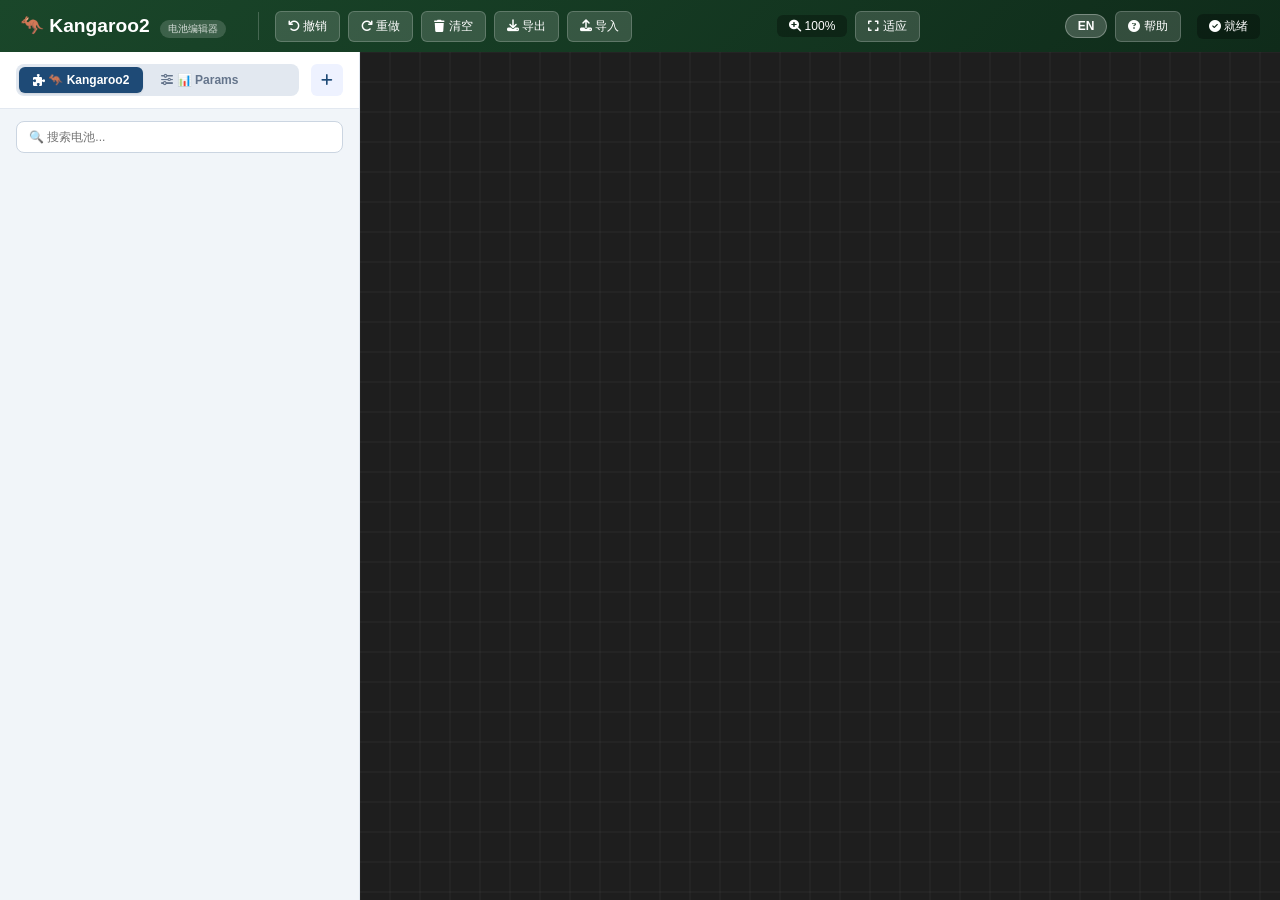
<file: index.html>
<!DOCTYPE html>
<html lang="zh-CN">
<head>
    <meta charset="UTF-8">
    <meta name="viewport" content="width=device-width, initial-scale=1.0, user-scalable=no, viewport-fit=cover">
    <link rel="stylesheet" href="https://cdnjs.cloudflare.com/ajax/libs/font-awesome/6.5.1/css/all.min.css">
    <title>Grasshopper编辑器 - Rhino8</title>
    <link rel="stylesheet" href="css/style.css">
</head>
<body>
    <div class="app-container">
        <!-- 顶部工具栏 -->
        <div class="toolbar">
            <div class="toolbar-left">
                <div class="logo-area">
                    <h1>🦘 Kangaroo2</h1>
                    <span class="subtitle">电池编辑器</span>
                </div>
                <div class="toolbar-divider"></div>
                <button id="undoBtn" class="tool-btn" title="撤销 (Ctrl+Z)"><i class="fas fa-undo"></i> 撤销</button>
                <button id="redoBtn" class="tool-btn" title="重做 (Ctrl+Y)"><i class="fas fa-redo"></i> 重做</button>
                <button id="clearCanvas" class="tool-btn"><i class="fas fa-trash"></i> 清空</button>
                <button id="exportJson" class="tool-btn"><i class="fas fa-download"></i> 导出</button>
                <button id="importJson" class="tool-btn"><i class="fas fa-upload"></i> 导入</button>
                <input type="file" id="importFile" accept=".json" style="display: none;">
            </div>
            <div class="toolbar-center">
                <span class="zoom-info"><i class="fas fa-search-plus"></i> <span id="zoomLevel">100</span>%</span>
                <button id="zoomFit" class="tool-btn-small"><i class="fas fa-expand"></i> 适应</button>
            </div>
            <div class="toolbar-right">
                <button id="langBtn" class="lang-switch">EN</button>
                <button id="showHelp" class="tool-btn-small"><i class="fas fa-question-circle"></i> 帮助</button>
                <span class="status" id="status"><i class="fas fa-check-circle"></i> 就绪</span>
            </div>
        </div>

        <!-- 主体区域 -->
        <div class="main-content">
            <!-- 左侧电池库 -->
            <div class="component-library">
                <!-- 菜单切换栏 - 动态生成 -->
                <div class="library-header">
                    <div class="library-tabs" id="libraryTabs">
                        <!-- 菜单按钮将动态生成 -->
                    </div>
                    <button id="addCustomComponent" class="icon-btn" title="添加自定义电池"><i class="fas fa-plus"></i></button>
                </div>
                <input type="text" id="librarySearch" class="library-search" placeholder="🔍 搜索电池...">
                <div class="categories-container" id="categoriesContainer">
                    <div style="color: #888; text-align: center; padding: 40px;">加载组件数据中...</div>
                </div>
            </div>

            <!-- 右侧画布区域 -->
            <div class="canvas-container">
                <canvas id="canvas" class="canvas"></canvas>
                <!-- 右键菜单 -->
                <div class="context-menu" id="contextMenu" style="display: none;">
                    <div class="context-item" data-action="delete"><i class="fas fa-trash"></i> 删除</div>
                    <div class="context-item" data-action="rename"><i class="fas fa-edit"></i> 重命名</div>
                    <div class="context-item" data-action="addInput"><i class="fas fa-plus-circle"></i> 添加输入</div>
                    <div class="context-item" data-action="addOutput"><i class="fas fa-plus-circle"></i> 添加输出</div>
                    <div class="context-divider"></div>
                    <div class="context-item" data-action="duplicate"><i class="fas fa-copy"></i> 复制</div>
                    <div class="context-item" data-action="color"><i class="fas fa-palette"></i> 设置颜色</div>
                </div>
                <div class="context-menu" id="connectionMenu" style="display: none;">
                    <div class="context-item" data-action="deleteConnection"><i class="fas fa-plug"></i> 断开连接</div>
                </div>
            </div>
        </div>

        <!-- 帮助模态框 -->
        <div id="helpModal" class="modal" style="display: none;">
            <div class="modal-content modal-large">
                <h3><i class="fas fa-question-circle"></i> 操作说明</h3>
                <div class="help-content">
                    <div class="help-section">
                        <h4><i class="fas fa-mouse-pointer"></i> 基础操作</h4>
                        <ul>
                            <li><strong>添加电池</strong>：从左侧电池库拖拽到画布</li>
                            <li><strong>移动电池</strong>：鼠标拖拽电池主体</li>
                            <li><strong>调整大小</strong>：选中电池后拖拽黄色手柄</li>
                            <li><strong>连接电池</strong>：从一个端口拖拽到另一个端口</li>
                            <li><strong>断开连接</strong>：右键点击连接线 → 断开连接</li>
                        </ul>
                    </div>
                    <div class="help-section">
                        <h4><i class="fas fa-vector-square"></i> 框选与多选</h4>
                        <ul>
                            <li><strong>框选多个</strong>：按住 Shift + 鼠标拖拽</li>
                            <li><strong>批量移动</strong>：框选后拖拽任意选中电池</li>
                            <li><strong>全选</strong>：Ctrl + A</li>
                            <li><strong>取消选择</strong>：Esc</li>
                        </ul>
                    </div>
                    <div class="help-section">
                        <h4><i class="fas fa-cog"></i> 电池定制</h4>
                        <ul>
                            <li><strong>重命名</strong>：右键 → 重命名</li>
                            <li><strong>添加端口</strong>：右键 → 添加输入/输出</li>
                            <li><strong>设置颜色</strong>：右键 → 设置颜色</li>
                            <li><strong>复制电池</strong>：右键 → 复制 / Ctrl+D</li>
                        </ul>
                    </div>
                    <div class="help-section">
                        <h4><i class="fas fa-hand-paper"></i> 画布控制</h4>
                        <ul>
                            <li><strong>缩放</strong>：鼠标滚轮 / 双指捏合</li>
                            <li><strong>平移</strong>：鼠标中键/右键拖拽 / 单指拖拽</li>
                            <li><strong>适应画布</strong>：点击适应按钮</li>
                        </ul>
                    </div>
                </div>
                <div class="modal-buttons">
                    <button id="closeHelpBtn"><i class="fas fa-times"></i> 关闭</button>
                </div>
            </div>
        </div>
    </div>

    <script src="js/components.js"></script>
    <script src="js/canvas.js"></script>
    <script src="js/main.js"></script>
</body>
</html>
</file>
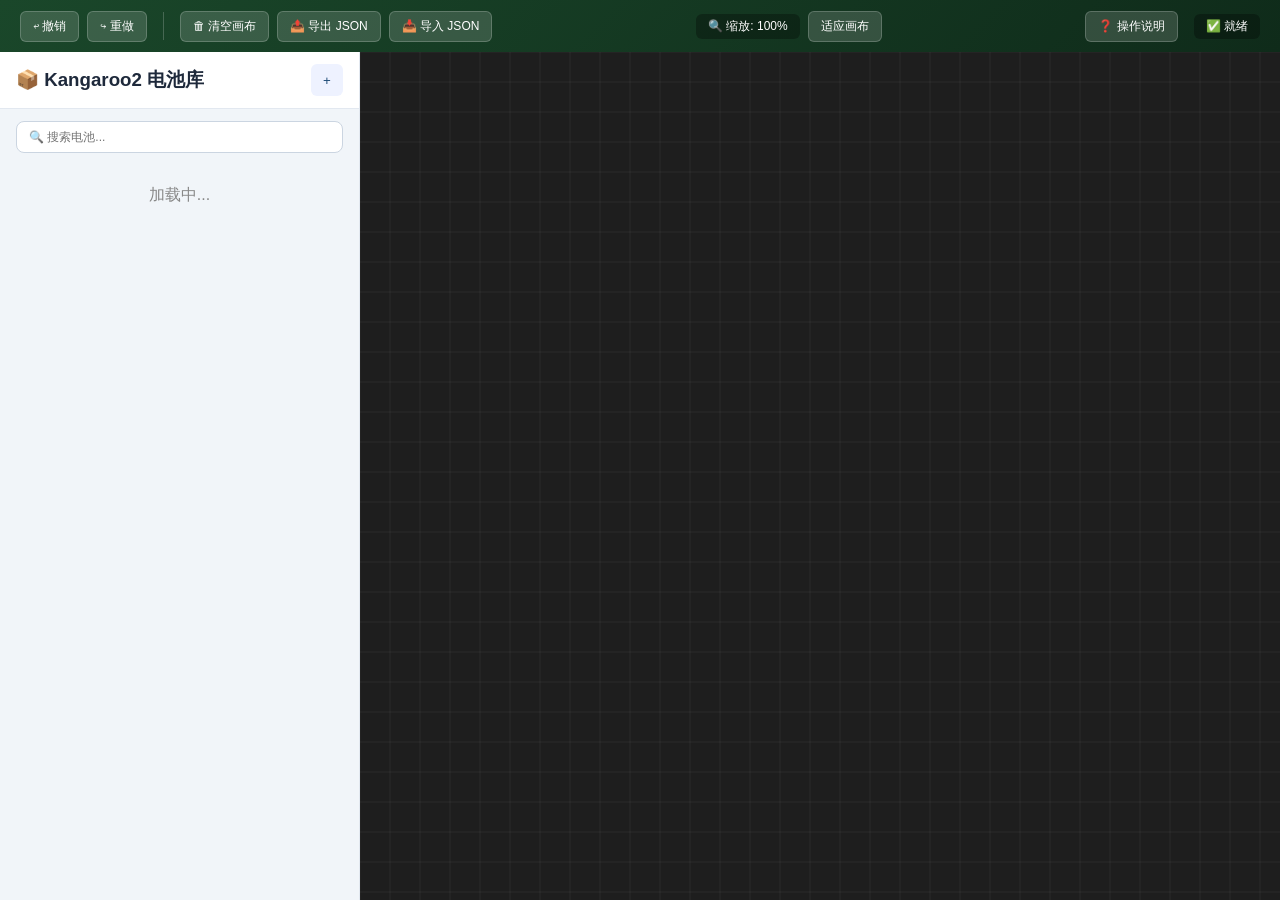
<file: index2.html>
<!DOCTYPE html>
<html lang="zh-CN">
<head>
    <meta charset="UTF-8">
    <meta name="viewport" content="width=device-width, initial-scale=1.0, user-scalable=no">
    <title>Grasshopper 风格电池编辑器 - Kangaroo2</title>
    <link rel="stylesheet" href="css/style.css">
</head>
<body>
    <div class="app-container">
        <!-- 顶部工具栏 -->
        <div class="toolbar">
            <div class="toolbar-left">
                <button id="undoBtn" class="tool-btn" title="撤销 (Ctrl+Z)">↩ 撤销</button>
                <button id="redoBtn" class="tool-btn" title="重做 (Ctrl+Y)">↪ 重做</button>
                <div class="toolbar-divider"></div>
                <button id="clearCanvas" class="tool-btn">🗑 清空画布</button>
                <button id="exportJson" class="tool-btn">📤 导出 JSON</button>
                <button id="importJson" class="tool-btn">📥 导入 JSON</button>
                <input type="file" id="importFile" accept=".json" style="display: none;">
            </div>
            <div class="toolbar-center">
                <span class="zoom-info">🔍 缩放: <span id="zoomLevel">100</span>%</span>
                <button id="zoomFit" class="tool-btn-small">适应画布</button>
            </div>
            <div class="toolbar-right">
                <button id="showHelp" class="tool-btn">❓ 操作说明</button>
                <span class="status" id="status">✅ 就绪</span>
            </div>
        </div>

        <!-- 主体区域 -->
        <div class="main-content">
            <!-- 左侧电池库 -->
            <div class="component-library">
                <div class="library-header">
                    <h3>📦 Kangaroo2 电池库</h3>
                    <button id="addCustomComponent" class="icon-btn" title="添加自定义电池">+</button>
                </div>
                <input type="text" id="librarySearch" class="library-search" placeholder="🔍 搜索电池...">
                <div class="library-items" id="componentLibrary">
                    <div style="color: #888; text-align: center; padding: 20px;">加载中...</div>
                </div>
            </div>

            <!-- 右侧画布区域 -->
            <div class="canvas-container">
                <canvas id="canvas" class="canvas"></canvas>
                <!-- 右键菜单 -->
                <div class="context-menu" id="contextMenu" style="display: none;">
                    <div class="context-item" data-action="delete">🗑️ 删除</div>
                    <div class="context-item" data-action="rename">✏️ 重命名</div>
                    <div class="context-item" data-action="addInput">➕ 添加输入</div>
                    <div class="context-item" data-action="addOutput">➕ 添加输出</div>
                    <div class="context-divider"></div>
                    <div class="context-item" data-action="duplicate">📋 复制</div>
                    <div class="context-item" data-action="color">🎨 设置颜色</div>
                </div>
                
                <!-- 连接线右键菜单 -->
                <div class="context-menu" id="connectionMenu" style="display: none;">
                    <div class="context-item" data-action="deleteConnection">🔌 断开连接</div>
                </div>
            </div>
        </div>
    </div>

    <!-- 操作说明模态框 -->
    <div id="helpModal" class="modal" style="display: none;">
        <div class="modal-content modal-large">
            <h3>📖 操作说明</h3>
            <div class="help-content">
                <div class="help-section">
                    <h4>🖱️ 基础操作</h4>
                    <ul>
                        <li><strong>添加电池</strong>：从左侧电池库拖拽到画布</li>
                        <li><strong>移动电池</strong>：鼠标拖拽电池主体</li>
                        <li><strong>连接电池</strong>：从一个端口拖拽到另一个端口</li>
                        <li><strong>断开连接</strong>：右键点击连接线 → 断开连接</li>
                        <li><strong>删除电池</strong>：右键点击电池 → 删除 / 按 Delete 键</li>
                        <li><strong>重命名电池</strong>：右键点击电池 → 重命名</li>
                        <li><strong>复制电池</strong>：右键点击电池 → 复制 / Ctrl+D</li>
                        <li><strong>框选多个</strong>：按住 Shift + 鼠标拖拽框选</li>
                        <li><strong>批量移动</strong>：框选后拖拽任意一个选中的电池</li>
                    </ul>
                </div>
                <div class="help-section">
                    <h4>🎨 电池定制</h4>
                    <ul>
                        <li><strong>添加端口</strong>：右键 → 添加输入/输出端口</li>
                        <li><strong>设置颜色</strong>：右键 → 设置颜色</li>
                        <li><strong>自定义电池</strong>：点击左侧库的 + 按钮创建新电池模板</li>
                    </ul>
                </div>
                <div class="help-section">
                    <h4>📐 画布控制</h4>
                    <ul>
                        <li><strong>缩放</strong>：鼠标滚轮</li>
                        <li><strong>平移</strong>：鼠标中键/右键拖拽</li>
                        <li><strong>适应画布</strong>：点击工具栏"适应画布"按钮</li>
                    </ul>
                </div>
                <div class="help-section">
                    <h4>⌨️ 快捷键</h4>
                    <ul>
                        <li><strong>Ctrl+Z</strong> - 撤销</li>
                        <li><strong>Ctrl+Y / Ctrl+Shift+Z</strong> - 重做</li>
                        <li><strong>Delete</strong> - 删除选中</li>
                        <li><strong>Ctrl+D</strong> - 复制选中</li>
                        <li><strong>Ctrl+A</strong> - 全选</li>
                        <li><strong>Esc</strong> - 取消选择</li>
                        <li><strong>Shift+拖拽</strong> - 框选多个</li>
                    </ul>
                </div>
                <div class="help-section">
                    <h4>💾 文件操作</h4>
                    <ul>
                        <li><strong>导出 JSON</strong>：保存当前工作到文件</li>
                        <li><strong>导入 JSON</strong>：从文件恢复工作</li>
                        <li><strong>清空画布</strong>：删除所有电池和连接</li>
                    </ul>
                </div>
            </div>
            <div class="modal-buttons">
                <button id="closeHelpBtn">关闭</button>
            </div>
        </div>
    </div>

    <script src="js/components.js"></script>
    <script src="js/canvas.js"></script>
    <script src="js/main.js"></script>
</body>
</html>
</file>
<file: css/style.css>
* {
    margin: 0;
    padding: 0;
    box-sizing: border-box;
    user-select: none;
}

body {
    font-family: -apple-system, BlinkMacSystemFont, 'Segoe UI', Roboto, 'Helvetica Neue', sans-serif;
    background: #f5f7fb;
    color: #1e293b;
    overflow: hidden;
}

.app-container {
    display: flex;
    flex-direction: column;
    height: 100vh;
    width: 100vw;
}

/* ===== 工具栏 ===== */
.toolbar {
    background: linear-gradient(135deg, #1a472a 0%, #0f2b1a 100%);
    color: white;
    padding: 0 20px;
    height: 52px;
    display: flex;
    align-items: center;
    justify-content: space-between;
    flex-shrink: 0;
}

.logo-area {
    display: flex;
    align-items: baseline;
    gap: 10px;
    margin-right: 16px;
}

.logo-area h1 {
    font-size: 1.2rem;
    font-weight: 700;
}

.subtitle {
    font-size: 0.65rem;
    opacity: 0.8;
    background: rgba(255,255,255,0.2);
    padding: 2px 8px;
    border-radius: 20px;
}

.toolbar-left, .toolbar-center, .toolbar-right {
    display: flex;
    align-items: center;
    gap: 8px;
}

.toolbar-divider {
    width: 1px;
    height: 28px;
    background: rgba(255,255,255,0.2);
    margin: 0 8px;
}

.tool-btn, .tool-btn-small {
    background: rgba(255,255,255,0.15);
    border: 1px solid rgba(255,255,255,0.2);
    color: white;
    padding: 6px 12px;
    cursor: pointer;
    border-radius: 6px;
    font-size: 12px;
    transition: all 0.2s;
}

.tool-btn:hover, .tool-btn-small:hover {
    background: rgba(255,255,255,0.25);
}

.tool-btn:active, .tool-btn-small:active {
    transform: scale(0.98);
}

.lang-switch {
    background: rgba(255,255,255,0.2);
    border: 1px solid rgba(255,255,255,0.3);
    color: white;
    padding: 4px 12px;
    border-radius: 30px;
    font-weight: 600;
    cursor: pointer;
    font-size: 0.75rem;
}

.zoom-info {
    background: rgba(0,0,0,0.3);
    padding: 4px 12px;
    border-radius: 6px;
    font-size: 12px;
}

.status {
    font-size: 12px;
    background: rgba(0,0,0,0.3);
    padding: 4px 12px;
    border-radius: 6px;
    margin-left: 8px;
}

/* ===== 左侧电池库 ===== */
.component-library {
    width: 360px;
    background: #f1f5f9;
    border-right: 1px solid #e2e8f0;
    display: flex;
    flex-direction: column;
    overflow: hidden;
    flex-shrink: 0;
}

/* 标签页切换样式 */
.library-header {
    padding: 12px 16px;
    background: #ffffff;
    border-bottom: 1px solid #e2e8f0;
    display: flex;
    justify-content: space-between;
    align-items: center;
    gap: 12px;
}

.library-tabs {
    display: flex;
    gap: 4px;
    background: #e2e8f0;
    padding: 3px;
    border-radius: 8px;
    flex-wrap: wrap;
    flex: 1;
}

.tab-btn {
    padding: 6px 14px;
    font-size: 12px;
    font-weight: 600;
    border: none;
    border-radius: 6px;
    cursor: pointer;
    transition: all 0.2s;
    background: transparent;
    color: #64748b;
    white-space: nowrap;
}

.tab-btn.active {
    background: #1e4a76;
    color: white;
    box-shadow: 0 1px 2px rgba(0,0,0,0.1);
}

.tab-btn:not(.active):hover {
    background: #cbd5e1;
    color: #1e293b;
}

.icon-btn {
    background: #eef2ff;
    border: none;
    color: #1e4a76;
    width: 32px;
    height: 32px;
    border-radius: 6px;
    cursor: pointer;
    transition: all 0.2s;
    flex-shrink: 0;
}

.icon-btn:hover {
    background: #1e4a76;
    color: white;
}

.library-search {
    width: calc(100% - 32px);
    margin: 12px 16px;
    padding: 8px 12px;
    background: #ffffff;
    border: 1px solid #cbd5e1;
    color: #1e293b;
    border-radius: 8px;
    font-size: 12px;
}

.library-search:focus {
    outline: none;
    border-color: #1e4a76;
}

/* ===== 分类卡片容器 ===== */
.categories-container {
    flex: 1;
    overflow-y: auto;
    padding: 16px;
}

.categories-grid {
    display: flex;
    flex-wrap: wrap;
    gap: 16px;
    justify-content: flex-start;
    align-items: flex-start;
}

/* 分类卡片 */
.category-card {
    background: #ffffff;
    border: 1px solid #cbd5e1;
    border-radius: 12px;
    overflow: hidden;
    transition: all 0.2s ease;
    box-shadow: 0 1px 3px rgba(0,0,0,0.05);
    display: flex;
    flex-direction: column;
    width: auto;
    min-width: 160px;
    max-width: 280px;
}

.category-card:hover {
    border-color: #1e4a76;
    box-shadow: 0 4px 12px -8px rgba(0,0,0,0.15);
}

.card-icons-area {
    flex: 1;
    padding: 12px 8px;
}

.card-icons-grid {
    display: grid;
    gap: 8px;
}

.card-icons-grid[data-columns="2"] { grid-template-columns: repeat(2, minmax(65px, 75px)); }
.card-icons-grid[data-columns="3"] { grid-template-columns: repeat(3, minmax(60px, 70px)); }
.card-icons-grid[data-columns="4"] { grid-template-columns: repeat(4, minmax(55px, 65px)); }
.card-icons-grid[data-columns="5"] { grid-template-columns: repeat(5, minmax(50px, 60px)); }
.card-icons-grid[data-columns="6"] { grid-template-columns: repeat(6, minmax(45px, 55px)); }

.card-icon-item {
    text-align: center;
    cursor: grab;
    padding: 8px 4px;
    border-radius: 8px;
    transition: all 0.15s ease;
    display: flex;
    flex-direction: column;
    align-items: center;
    justify-content: center;
}

.card-icon-item:hover {
    background: #f1f5f9;
    transform: translateY(-2px);
}

.card-icon-item:active {
    cursor: grabbing;
}

.card-icon-sprite {
    width: 24px;
    height: 24px;
    margin: 0 auto 6px;
    /* 删除这一行，不再使用 CSS 固定背景 */
    /* background-image: url('https://raw.githubusercontent.com/zhang1394725324/Rhino-gh-kangaroo-docs/main/img/sprites/kangaroo_icons.png'); */
    background-repeat: no-repeat;
    background-size: 240px 264px;
    display: block;
}

.card-icon-name {
    font-size: 0.6rem;
    font-weight: 500;
    color: #475569;
    text-align: center;
    line-height: 1.3;
    overflow: hidden;
    text-overflow: ellipsis;
    white-space: nowrap;
    max-width: 100%;
    padding: 0 2px;
}

.category-title {
    background: #1e293b;
    padding: 10px 8px;
    text-align: center;
    border-top: 1px solid #334155;
}

.category-title span {
    color: white;
    font-size: 0.7rem;
    font-weight: 600;
}

/* ===== 画布区域 ===== */
.canvas-container {
    flex: 1;
    position: relative;
    background: #1e1e1e;
    overflow: hidden;
}

.canvas {
    position: absolute;
    top: 0;
    left: 0;
    cursor: default;
}

/* ===== 右键菜单 ===== */
.context-menu {
    position: fixed;
    background: #2d2d2d;
    border: 1px solid #555;
    border-radius: 8px;
    box-shadow: 2px 2px 8px rgba(0,0,0,0.3);
    min-width: 160px;
    z-index: 1000;
    overflow: hidden;
}

.context-item {
    padding: 8px 16px;
    color: #ddd;
    font-size: 12px;
    cursor: pointer;
    transition: background 0.2s;
}

.context-item i {
    width: 20px;
    margin-right: 8px;
}

.context-item:hover {
    background: #4a6a9e;
}

.context-divider {
    height: 1px;
    background: #555;
    margin: 4px 0;
}

/* ===== 模态框 ===== */
.modal {
    position: fixed;
    top: 0;
    left: 0;
    width: 100%;
    height: 100%;
    background: rgba(0,0,0,0.8);
    display: flex;
    justify-content: center;
    align-items: center;
    z-index: 2000;
}

.modal-content {
    background: #ffffff;
    border-radius: 12px;
    padding: 24px;
    min-width: 350px;
    max-width: 800px;
    max-height: 80vh;
    overflow-y: auto;
}

.modal-large {
    min-width: 700px;
}

.modal-content h3 {
    color: #1e4a76;
    margin-bottom: 20px;
}

.help-content {
    display: grid;
    grid-template-columns: repeat(2, 1fr);
    gap: 16px;
}

.help-section {
    background: #f8fafc;
    padding: 12px 16px;
    border-radius: 8px;
}

.help-section h4 {
    color: #1e4a76;
    margin-bottom: 10px;
    font-size: 13px;
}

.help-section ul {
    list-style: none;
    padding-left: 0;
}

.help-section li {
    color: #475569;
    font-size: 11px;
    margin-bottom: 6px;
    line-height: 1.4;
}

.help-section li strong {
    color: #1e4a76;
}

.modal-buttons {
    display: flex;
    gap: 10px;
    justify-content: flex-end;
    margin-top: 20px;
}

.modal-buttons button {
    padding: 8px 20px;
    cursor: pointer;
    border: none;
    border-radius: 6px;
    font-size: 12px;
    background: #e2e8f0;
}

.modal-buttons button:first-child {
    background: #1e4a76;
    color: white;
}

.color-picker {
    display: flex;
    gap: 10px;
    flex-wrap: wrap;
    margin-bottom: 16px;
}

.color-option {
    width: 32px;
    height: 32px;
    border-radius: 6px;
    cursor: pointer;
    border: 2px solid transparent;
    transition: all 0.2s;
}

.color-option:hover {
    transform: scale(1.1);
    border-color: white;
}

.color-option.selected {
    border-color: #1e4a76;
}

::-webkit-scrollbar {
    width: 6px;
    height: 6px;
}

::-webkit-scrollbar-track {
    background: #e2e8f0;
}

::-webkit-scrollbar-thumb {
    background: #94a3b8;
    border-radius: 3px;
}

::-webkit-scrollbar-thumb:hover {
    background: #64748b;
}

.main-content {
    display: flex;
    flex: 1;
    overflow: hidden;
    min-height: 0;
}

/* 移动端适配 */
@media (max-width: 768px) {
    .component-library {
        width: 280px;
    }
    
    .tab-btn {
        padding: 4px 10px;
        font-size: 11px;
    }
    
    .tool-btn span, .tool-btn-small span {
        display: none;
    }
    
    .tool-btn i, .tool-btn-small i {
        margin-right: 0;
    }
    
    .tool-btn, .tool-btn-small {
        padding: 6px 10px;
    }
}
</file>
